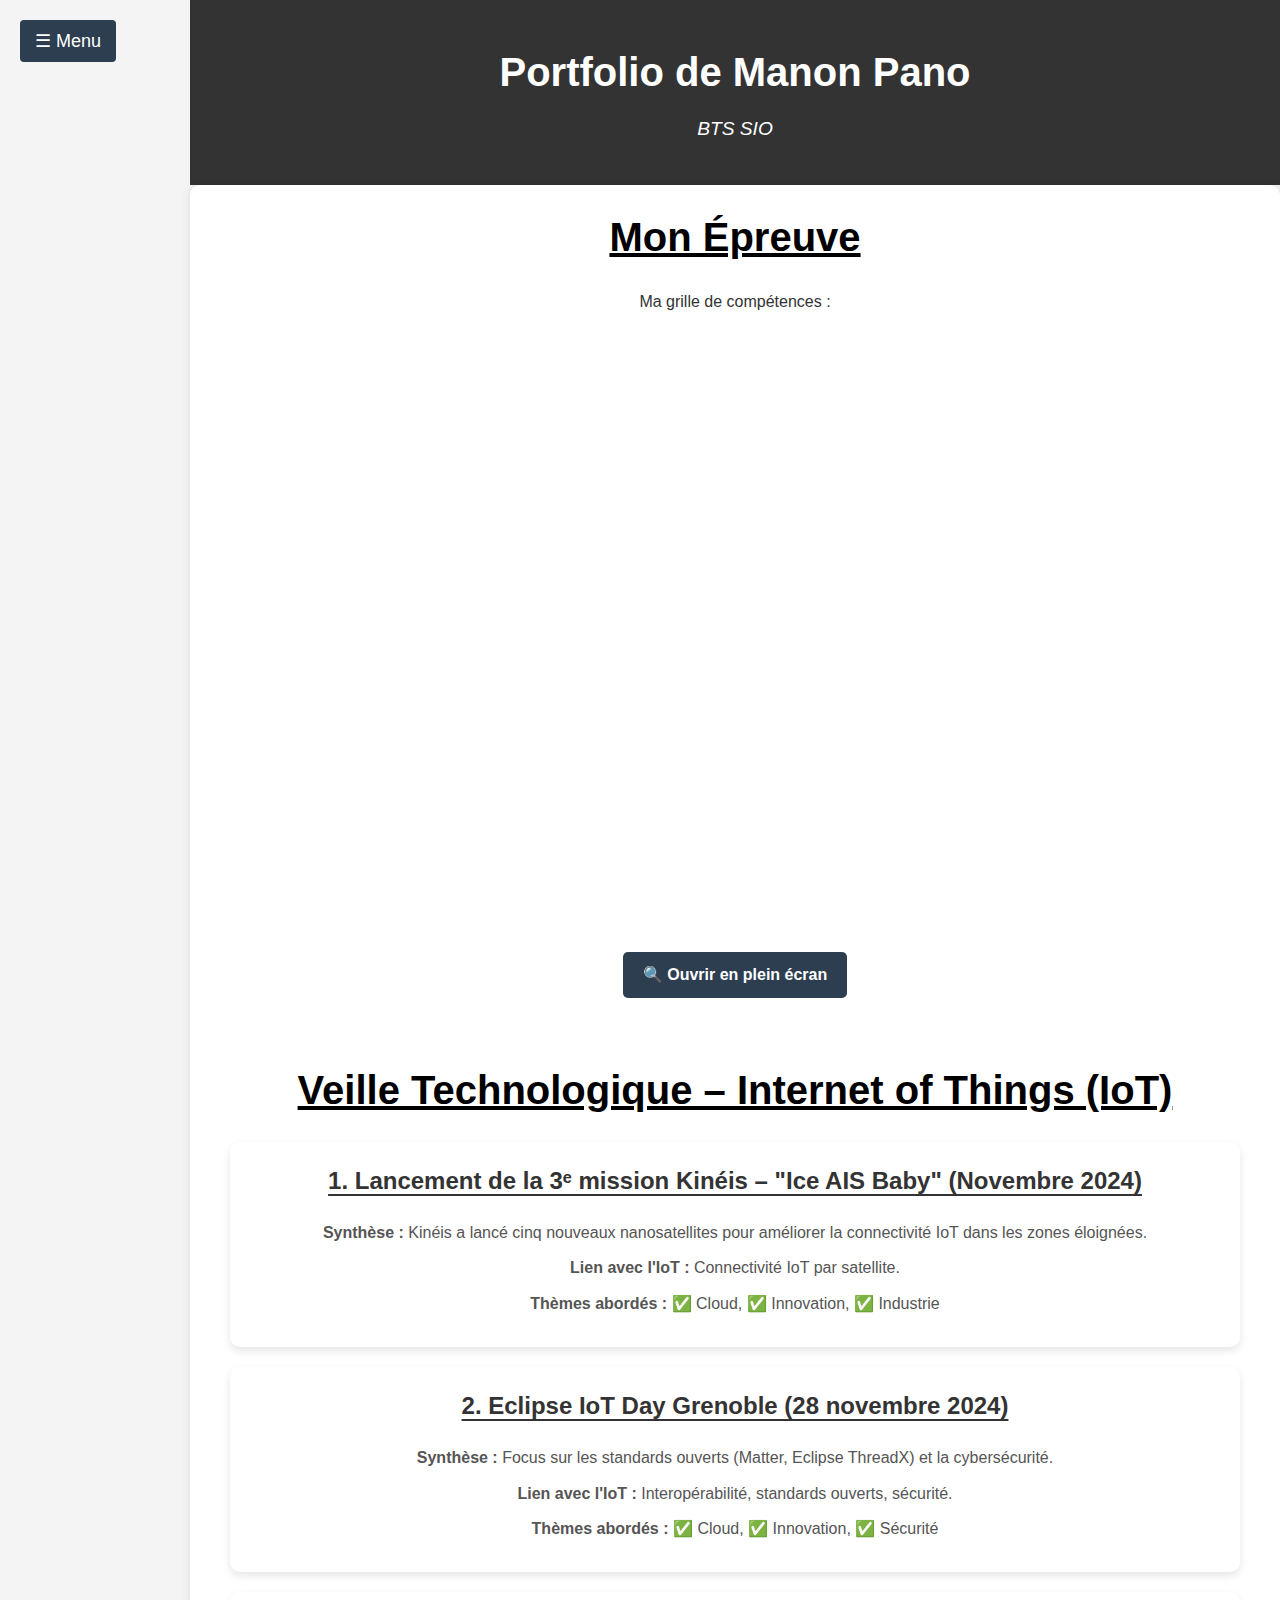
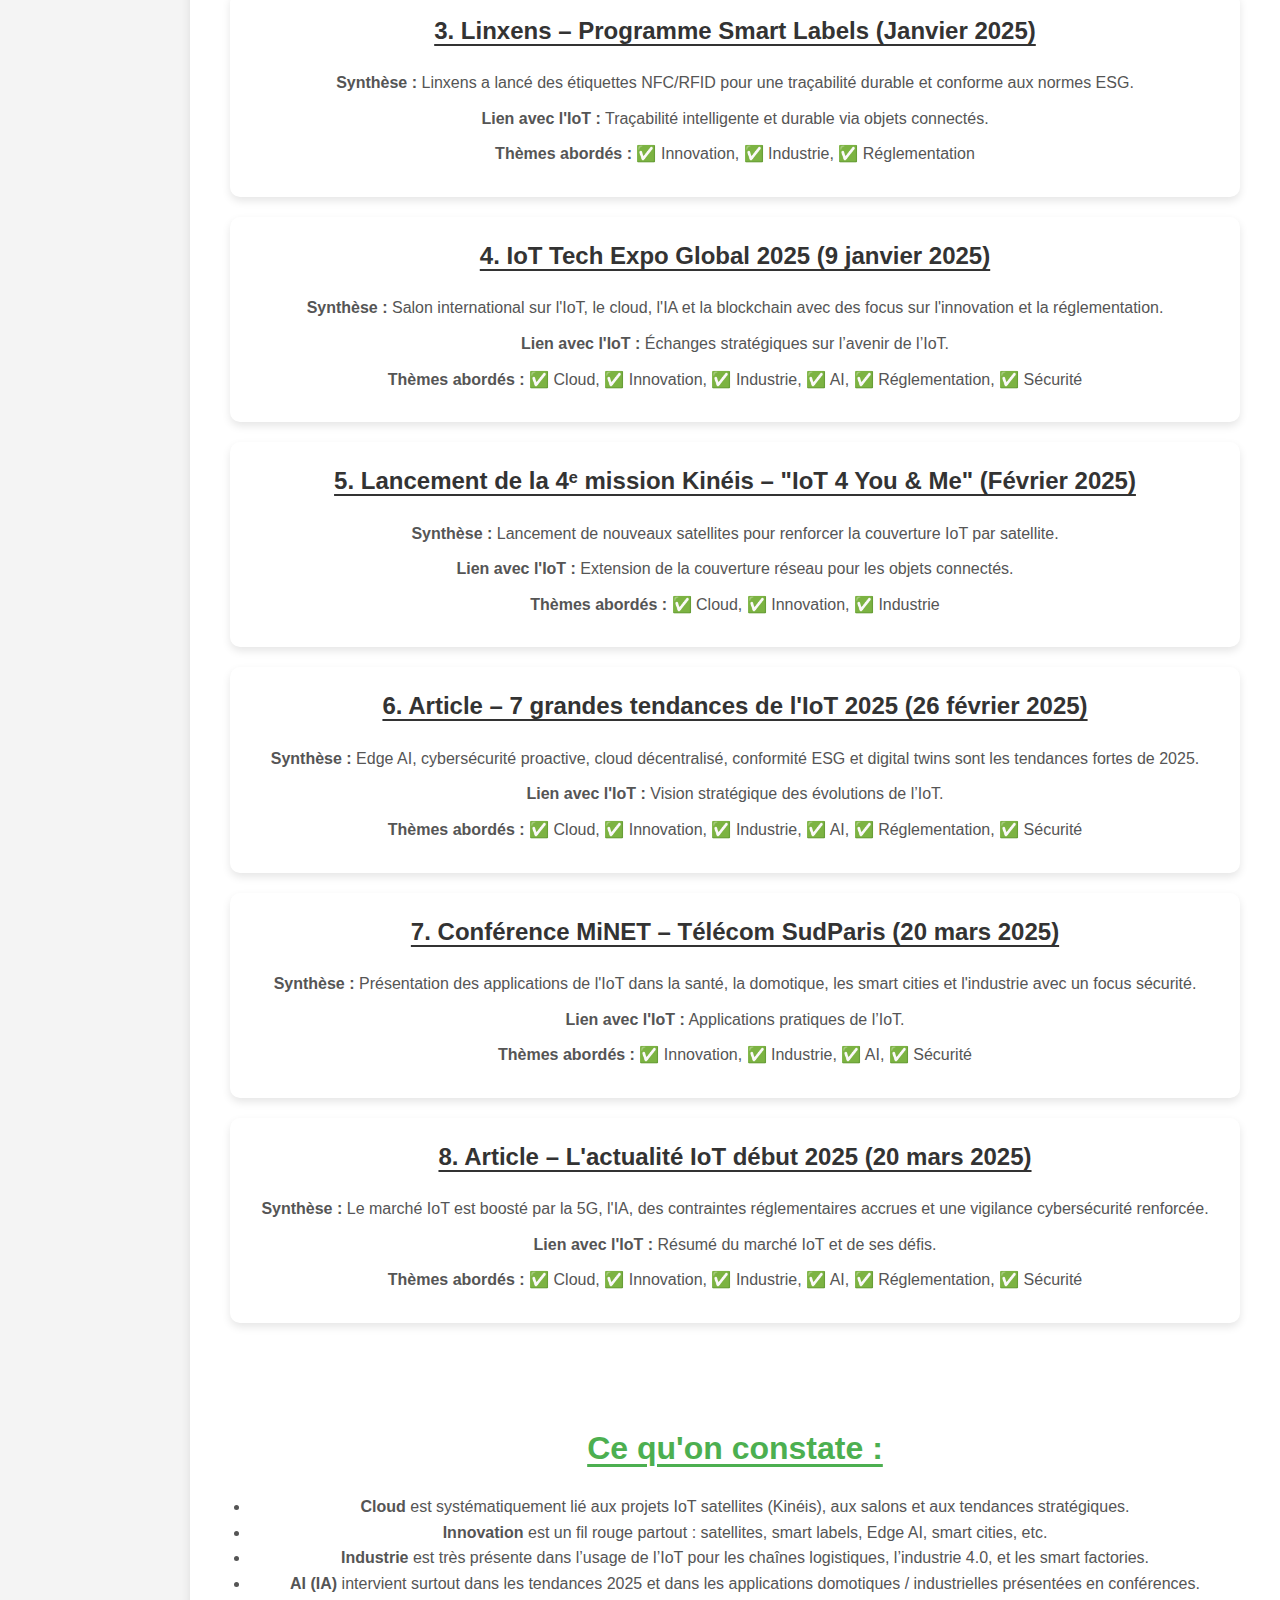
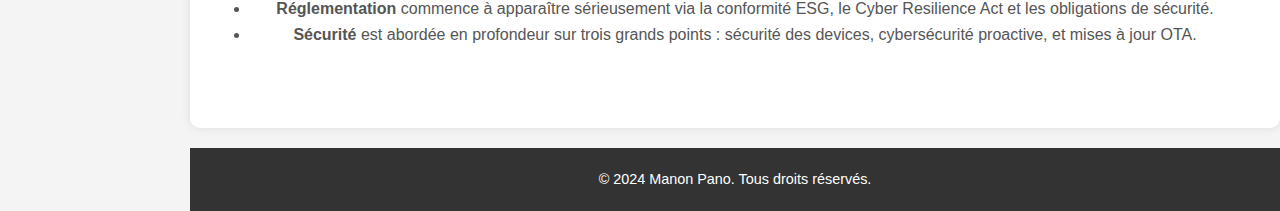
<file: Epreuves.html>
<!DOCTYPE html>
<html lang="en">
<head>
    <meta charset="UTF-8">
    <meta name="viewport" content="width=device-width, initial-scale=1.0">
    <title>Epreuves</title>
    <link rel="stylesheet" href="styles.css">
    <link rel="stylesheet" href="Epreuves.css">
</head>
<body>
    <button id="menu-toggle">☰ Menu</button>
    <nav id="sidebar" class="sidebar hidden">
        <ul>
            <li><a href="index.html">Accueil</a></li>
            <li><a href="index.html#about">Profil</a></li>
            <li><a href="index.html#school">Parcours</a></li>
            <li><a href="index.html#stage">Stages</a></li>
            <li><a href="index.html#skills">Compétences</a></li>
            <li><a href="index.html#projects">Projets</a></li>
    
            <!-- Épreuves avec sous-menu -->
            <li class="has-submenu">
                <a href="#" id="epreuves-link">Épreuves</a>
                <ul class="submenu">
                    <li><a href="Epreuves.html">Épreuve E5</a></li>
                </ul>
            </li>
    
            <li><a href="index.html#contact">Contact</a></li>
        </ul>
    </nav>

    <header>
        <div class="container">
            <h1>Portfolio de Manon Pano</h1>
            <p>BTS SIO</p>
        </div>
    </header>

    <div class="content">
        <h1>Mon Épreuve</h1>
        <p>Ma grille de compétences :</p>
    
        <div class="pdf-container">
            <iframe src="images/BTS_SIO_Tableau_Synthese_E5_Manon_Pano.pdf" frameborder="0" width="100%" height="600px"></iframe>
          
            <div style="margin-top: 10px;">
              <a href="images/BTS_SIO_Tableau_Synthese_E5_Manon_Pano.pdf" target="_blank" style="
                display: inline-block;
                background-color: #2c3e50;
                color: white;
                padding: 10px 20px;
                border-radius: 5px;
                text-decoration: none;
                font-weight: bold;
              ">🔍 Ouvrir en plein écran</a>
            </div>
        </div>
          
    

        <section id="veille-iot">

            <h1>Veille Technologique – Internet of Things (IoT)</h1>

            <div class="veille-card">
            <h2>1. Lancement de la 3ᵉ mission Kinéis – "Ice AIS Baby" (Novembre 2024)</h2>
            <p><strong>Synthèse :</strong> Kinéis a lancé cinq nouveaux nanosatellites pour améliorer la connectivité IoT dans les zones éloignées.</p>
            <p><strong>Lien avec l'IoT :</strong> Connectivité IoT par satellite.</p>
            <p><strong>Thèmes abordés :</strong> ✅ Cloud, ✅ Innovation, ✅ Industrie</p>
            </div>
        
            <div class="veille-card">
            <h2>2. Eclipse IoT Day Grenoble (28 novembre 2024)</h2>
            <p><strong>Synthèse :</strong> Focus sur les standards ouverts (Matter, Eclipse ThreadX) et la cybersécurité.</p>
            <p><strong>Lien avec l'IoT :</strong> Interopérabilité, standards ouverts, sécurité.</p>
            <p><strong>Thèmes abordés :</strong> ✅ Cloud, ✅ Innovation, ✅ Sécurité</p>
            </div>
        
            <div class="veille-card">
            <h2>3. Linxens – Programme Smart Labels (Janvier 2025)</h2>
            <p><strong>Synthèse :</strong> Linxens a lancé des étiquettes NFC/RFID pour une traçabilité durable et conforme aux normes ESG.</p>
            <p><strong>Lien avec l'IoT :</strong> Traçabilité intelligente et durable via objets connectés.</p>
            <p><strong>Thèmes abordés :</strong> ✅ Innovation, ✅ Industrie, ✅ Réglementation</p>
            </div>
        
            <div class="veille-card">
            <h2>4. IoT Tech Expo Global 2025 (9 janvier 2025)</h2>
            <p><strong>Synthèse :</strong> Salon international sur l'IoT, le cloud, l'IA et la blockchain avec des focus sur l'innovation et la réglementation.</p>
            <p><strong>Lien avec l'IoT :</strong> Échanges stratégiques sur l’avenir de l’IoT.</p>
            <p><strong>Thèmes abordés :</strong> ✅ Cloud, ✅ Innovation, ✅ Industrie, ✅ AI, ✅ Réglementation, ✅ Sécurité</p>
            </div>
        
            <div class="veille-card">
            <h2>5. Lancement de la 4ᵉ mission Kinéis – "IoT 4 You & Me" (Février 2025)</h2>
            <p><strong>Synthèse :</strong> Lancement de nouveaux satellites pour renforcer la couverture IoT par satellite.</p>
            <p><strong>Lien avec l'IoT :</strong> Extension de la couverture réseau pour les objets connectés.</p>
            <p><strong>Thèmes abordés :</strong> ✅ Cloud, ✅ Innovation, ✅ Industrie</p>
            </div>
        
            <div class="veille-card">
            <h2>6. Article – 7 grandes tendances de l'IoT 2025 (26 février 2025)</h2>
            <p><strong>Synthèse :</strong> Edge AI, cybersécurité proactive, cloud décentralisé, conformité ESG et digital twins sont les tendances fortes de 2025.</p>
            <p><strong>Lien avec l'IoT :</strong> Vision stratégique des évolutions de l’IoT.</p>
            <p><strong>Thèmes abordés :</strong> ✅ Cloud, ✅ Innovation, ✅ Industrie, ✅ AI, ✅ Réglementation, ✅ Sécurité</p>
            </div>
        
            <div class="veille-card">
            <h2>7. Conférence MiNET – Télécom SudParis (20 mars 2025)</h2>
            <p><strong>Synthèse :</strong> Présentation des applications de l'IoT dans la santé, la domotique, les smart cities et l'industrie avec un focus sécurité.</p>
            <p><strong>Lien avec l'IoT :</strong> Applications pratiques de l’IoT.</p>
            <p><strong>Thèmes abordés :</strong> ✅ Innovation, ✅ Industrie, ✅ AI, ✅ Sécurité</p>
            </div>
        
            <div class="veille-card">
            <h2>8. Article – L'actualité IoT début 2025 (20 mars 2025)</h2>
            <p><strong>Synthèse :</strong> Le marché IoT est boosté par la 5G, l'IA, des contraintes réglementaires accrues et une vigilance cybersécurité renforcée.</p>
            <p><strong>Lien avec l'IoT :</strong> Résumé du marché IoT et de ses défis.</p>
            <p><strong>Thèmes abordés :</strong> ✅ Cloud, ✅ Innovation, ✅ Industrie, ✅ AI, ✅ Réglementation, ✅ Sécurité</p>
            </div>
        
        </section>

        <section id="constats-iot" style="max-width: 1200px; margin: 40px auto; padding: 20px;">
            <h2 style="font-size: 2em; margin-bottom: 20px; color: #4CAF50;">Ce qu'on constate :</h2>
            <ul style="list-style-type: disc; padding-left: 20px; font-size: 1em; color: #555;">
            <li><strong>Cloud</strong> est systématiquement lié aux projets IoT satellites (Kinéis), aux salons et aux tendances stratégiques.</li>
            <li><strong>Innovation</strong> est un fil rouge partout : satellites, smart labels, Edge AI, smart cities, etc.</li>
            <li><strong>Industrie</strong> est très présente dans l’usage de l’IoT pour les chaînes logistiques, l’industrie 4.0, et les smart factories.</li>
            <li><strong>AI (IA)</strong> intervient surtout dans les tendances 2025 et dans les applications domotiques / industrielles présentées en conférences.</li>
            <li><strong>Réglementation</strong> commence à apparaître sérieusement via la conformité ESG, le Cyber Resilience Act et les obligations de sécurité.</li>
            <li><strong>Sécurité</strong> est abordée en profondeur sur trois grands points : sécurité des devices, cybersécurité proactive, et mises à jour OTA.</li>
            </ul>
        </section>
    </div>
      

    <footer>
        <p>&copy; 2024 Manon Pano. Tous droits réservés.</p>
    </footer>

    <script src="script.js"></script>
    
</body>
</html>
</file>
<file: styles.css>
/* Réinitialisation des marges et padding */
* {
    margin: 0;
    padding: 0;
    box-sizing: border-box;
}

body {
    font-family: Arial, sans-serif;
    line-height: 1.6;
    background-color: #f4f4f4;
    color: #333;
    margin-left: 190px; /* Espace pour la sidebar */
}

/* HEADER */
header {
    background: #333;
    color: #fff;
    padding: 20px 0;
    text-align: center;
}

header h1 {
    font-size: 2.5rem;
    margin-bottom: 10px;
}

header p {
    font-size: 1.2rem;
    font-style: italic;
}

/* SIDEBAR */
.sidebar {
    width: 200px;
    height: 100vh;
    background-color: #6c8b9c;
    position: fixed;
    top: 0;
    left: 0;
    padding-top: 60px;
    transition: transform 0.3s ease;
    z-index: 1000;
}

.sidebar ul {
    list-style: none;
    padding: 0;
    margin: 0;
}

.sidebar ul li {
    margin: 20px 0;
    text-align: center;
}

.sidebar ul li a {
    color: #ecf0f1;
    text-decoration: none;
    font-weight: bold;
    display: block;
    padding: 10px;
    transition: background 0.3s;
}

.sidebar ul li a:hover {
    background-color: #34495e;
    border-radius: 4px;
}

/* Cacher la sidebar */
.sidebar.hidden {
    transform: translateX(-100%);
}

/* Ouvrir la sidebar */
.sidebar.visible {
    transform: translateX(0);
}

/* MENU TOGGLE */
#menu-toggle {
    position: fixed;
    top: 20px;
    left: 20px;
    z-index: 1001;
    background-color: #2c3e50;
    color: white;
    border: none;
    padding: 10px 15px;
    cursor: pointer;
    font-size: 18px;
    border-radius: 4px;
}

/* SOUS-MENUS */
.submenu {
    max-height: 0;
    overflow: hidden;
    padding-left: 10px;
    transition: max-height 0.5s ease, padding 0.3s ease;
    background-color: #34495e;
    border-radius: 4px;
    margin-top: 5px;
}

.has-submenu.open .submenu {
    max-height: 200px;
}

.submenu li a {
    font-size: 0.85em;
    position: relative;
    padding: 8px 15px 8px 30px;
    color: #ecf0f1;
    transition: background 0.3s;
}

.submenu li a::before {
    content: "–";
    position: absolute;
    left: 15px;
    color: #bdc3c7;
}

/* Flèche pour les sous-menus */
.has-submenu > a::after {
    content: " ▼"; /* Flèche vers le bas */
    font-size: 1rem;
    position: absolute;
    right: 10px;
    transition: transform 0.3s ease;
}

.has-submenu.open > a::after {
    transform: rotate(180deg); /* Flèche vers le haut quand ouvert */
}

/* Hover sur les sous-liens */
.submenu li a:hover {
    background-color: #3d566e;
    border-radius: 4px;
}

/* CONTAINER PRINCIPAL */
.container {
    max-width: 1100px;
    margin: auto;
    padding: 20px;
}

/* TITRES */
h2 {
    margin-bottom: 20px;
    font-size: 2rem;
    color: #333;
    text-decoration: underline;
    text-underline-offset: 5px;
}

/* LISTES D'INFOS */
.infos-list {
    display: flex;
    justify-content: space-between;
}

.infos-list div {
    width: 23%;
    margin-bottom: 20px;
    padding: 10px;
    background: #fff;
    border-radius: 5px;
    box-shadow: 0 0 10px rgba(37, 68, 43, 0.1);
}

.infos-list ul {
    list-style-type: none;
}

/* BOUTONS */
.cv-buttons {
    margin-top: 20px;
    display: flex;
    gap: 20px;
}

.cv-buttons .btn {
    background-color: #2c3e50;
    color: white;
    padding: 12px 20px;
    text-decoration: none;
    border-radius: 5px;
    font-weight: bold;
    text-align: center;
    transition: background-color 0.3s;
    border: none;
}

.cv-buttons .btn:hover {
    background-color: #58787a;
}

.cv-buttons .btn:active {
    background-color: #1abc9c;
}

/* TIMELINE */
.timeline {
    position: relative;
    margin: 40px 0;
    padding-left: 20px;
    border-left: 4px solid #3498db;
}

.timeline-item {
    margin-bottom: 30px;
    position: relative;
}

.timeline-item::before {
    content: '';
    position: absolute;
    left: -33px;
    top: 5px;
    width: 18px;
    height: 18px;
    background-color: #3498db;
    border-radius: 50%;
    border: 3px solid white;
    box-shadow: 0 0 0 2px #3498db;
}

.timeline-date {
    font-weight: bold;
    color: #3498db;
    margin-bottom: 5px;
}

.timeline-content {
    background: #f9f9f9;
    padding: 15px;
    border-radius: 8px;
    box-shadow: 0 2px 6px rgba(0,0,0,0.1);
}

/* GRID DES PARRCOURS */
.parcours-grid {
    display: flex;
    justify-content: space-between;
    align-items: flex-start;
    gap: 40px;
    flex-wrap: wrap;
    margin-top: 40px;
}

.school, .stage {
    flex: 1;
    min-width: 300px;
}

@media (max-width: 768px) {
    .parcours-grid {
        flex-direction: column;
    }
}

/* TABS */
.tabs {
    display: flex;
    justify-content: center;
    gap: 10px;
    flex-wrap: wrap;
    margin-bottom: 20px;
}

.tab {
    background-color: #f1f1f1;
    padding: 10px 20px;
    border-radius: 20px;
    cursor: pointer;
    transition: background-color 0.3s ease;
}

.tab:hover, .tab.active {
    background-color: #2c3e50;
    color: white;
}

/* GALERIE */
.gallery {
    display: grid;
    grid-template-columns: repeat(auto-fit, minmax(300px, 1fr));
    gap: 20px;
    padding: 20px;
    max-width: 1200px;
    margin: 0 auto;
}

.gallery img {
    width: 100%;
    max-height: 500px;
    object-fit: contain;
    border-radius: 10px;
    box-shadow: 0 4px 8px rgba(0,0,0,0.5);
    transition: transform 0.3s ease;
}

.gallery img:hover {
    transform: scale(1.03);
}

/* PROJECT / EXPERIENCE */
.project, .experience {
    margin-bottom: 20px;
    padding: 10px;
    background: #fff;
    border-radius: 5px;
    box-shadow: 0 0 10px rgba(0, 0, 0, 0.1);
}

.project h3, .experience h3 {
    margin-bottom: 10px;
}

/* CAROUSEL */
.carousel {
    position: relative;
    overflow: hidden;
    width: 100%;
}

.carousel-track {
    display: flex;
    transition: transform 0.5s ease-in-out;
    width: auto;
}

.carousel-slide {
    min-width: 100%;
    display: flex;
    justify-content: space-between;
    gap: 2rem;
    padding: 2rem;
}

/* COMPETENCES */
.competence {
    width: 30%;
    padding: 1.5rem;
    background: white;
    border-radius: 1rem;
    box-shadow: 0 4px 10px rgba(0,0,0,0.1);
    text-align: center;
    transition: transform 0.3s;
}

.competence:hover {
    transform: translateY(-5px);
}

.competence img {
    width: 60px;
    height: 60px;
}

/* DOTS FOR CAROUSEL */
.dots {
    margin-top: 20px;
    text-align: center;
}

.dot {
    height: 12px;
    width: 12px;
    margin: 0 5px;
    background-color: #bbb;
    border-radius: 50%;
    display: inline-block;
    cursor: pointer;
}

.dot.active {
    background-color: #333;
}

/* SECTION CONTACT */
.contact-section {
    background-color: white;
    padding: 2rem;
    border-radius: 12px;
    box-shadow: 0 8px 16px rgba(0, 0, 0, 0.1);
    margin-top: 2rem;
}

.contact-info p {
    font-size: 1rem;
    margin: 0.5em 0;
}

.contact-info a {
    color: #007BFF;
    text-decoration: none;
}

.contact-info a:hover {
    text-decoration: underline;
}

.map-container {
    margin-top: 1em;
    border-radius: 8px;
    overflow: hidden;
    box-shadow: 0 0 10px rgba(0,0,0,0.1);
}

/* FOOTER */
footer {
    text-align: center;
    padding: 20px;
    background: #333;
    color: #fff;
    margin-top: 20px;
}

footer p {
    font-size: 0.9rem;
}

a {
    color: #007BFF;
    text-decoration: none;
}

a:hover {
    text-decoration: underline;
}
</file>
<file: Epreuves.css>
* {
    margin: 0;
    padding: 0;
    box-sizing: border-box;
}

body {
    font-family: Arial, sans-serif;
    line-height: 1.6;
    background-color: #f4f4f4;
    color: #333;
    margin-left: 190px; /* Espace pour la sidebar */
}

  h1 {
    text-align: center;
    color: #ffffff;
  }

  .content {
    background: white;
    padding: 20px;
    border-radius: 10px;
    
    margin: auto;
    box-shadow: 0 0 10px rgba(0,0,0,0.1);
    text-align: center;
  }


  .content h1{
    text-decoration: underline;
    color: black;
    
  }

  .pdf-container {
    margin-top: 20px;
    text-align: center;
  }

  iframe {
    width: 75%;
    height: 600px;
    border: none;
  }

  section {
    max-width: 1200px;
    margin: 40px auto;
    padding: 20px;
  }

  h1 {
    font-size: 2.5em;
    margin-bottom: 20px;
  }

  .veille-iot h1{
    color: black;
  }

  .veille-card {
    background: #fff;
    border-radius: 10px;
    box-shadow: 0 4px 8px rgba(0,0,0,0.1);
    padding: 20px;
    margin-bottom: 20px;
    transition: transform 0.3s;
  }
  .veille-card:hover {
    transform: translateY(-5px);
  }
  .veille-card h2 {
    font-size: 1.5em;
    color: #333;
  }
  .veille-card p {
    font-size: 1em;
    color: #555;
    margin: 10px 0;
  }
</file>
